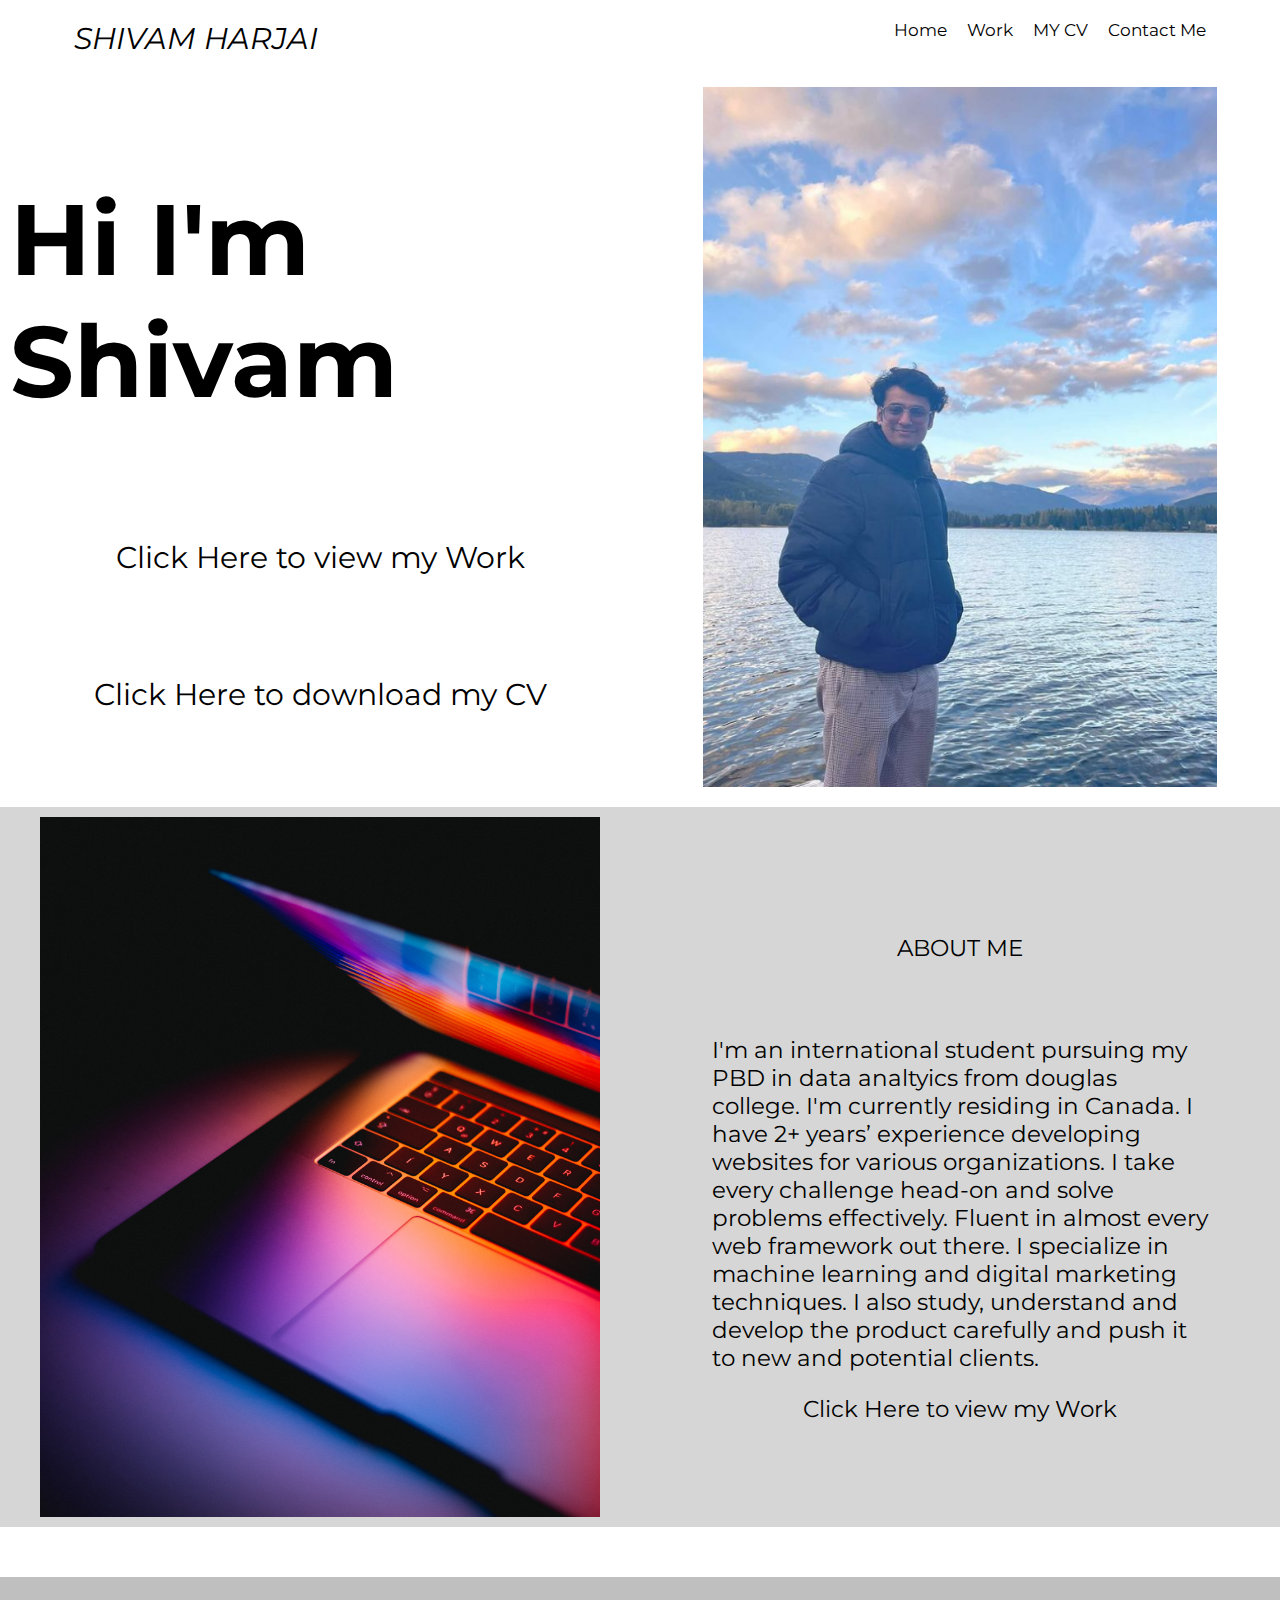
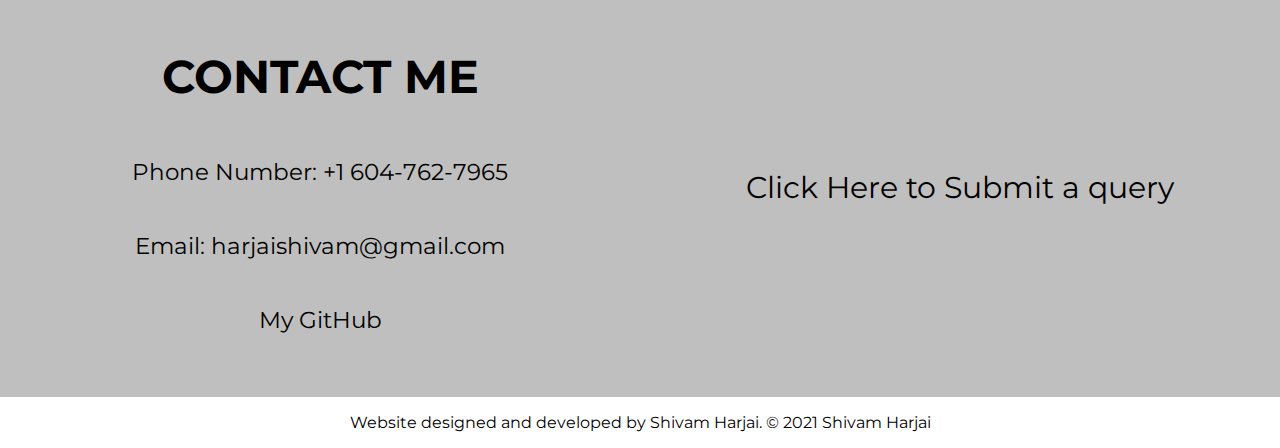
<file: index.html>
<html>
    <head>
        <meta charset="utf-8">
        <meta name="shivam" content="final project submission">

        <link rel="stylesheet" href="css/css_SHa51823.css">

        <script src="script/js_SHa51823.js"></script>

        <title>
            HOME PAGE
        </title>

        <link rel="shortcut icon" type="image/png" href="images/home.png"/>

    </head>

    <body>
        <nav>
            <ul>
                <li><a href="index.html">SHIVAM HARJAI</a></li>
                <li><a href="index.html">Home</a></li>
                <li><a href="page2_SHa51823.html">Work</a></li>
                <li><a href="page3_SHa51823.html">MY CV</a></li>
                <li><a href="page4_SHa51823.html">Contact Me</a></li>
            </ul>
        </nav>
        <article>
            <section id="sectionOne">
                <div id="greeting">
                    <h1>Hi I'm Shivam</h1>
                    <p><a href="page2_SHa51823.html" id="workLinks">Click Here to view my Work</a></p>
                    <p><a href="page3_SHa51823.html" id="workLinks">Click Here to download my CV</a></p>
                </div>
                <div id="displayPhoto">
                    <img src="images/mainPhoto.png" alt="Image not found" id="myImage">
                </div>
            </section>

            <section id="sectionTwo">
                <div id="laptopPhoto">
                    <img src="images/laptopPhoto.jpg" alt="Image not found" id="laptopPhotoImage">
                </div>
                <div id="introduction">
                    <p>ABOUT ME</p>
                    <br>
                    <p id="introductionContent">I'm an international student pursuing my PBD in data analtyics 
                        from douglas college. I'm currently residing in Canada. I have 2+
                        years’ experience developing websites for various organizations. 
                        I take every challenge head-on and solve problems effectively.
                        Fluent in almost every web framework out there. I specialize in
                        machine learning and digital marketing techniques. I also study,
                        understand and develop the product carefully and push it to new
                        and potential clients.</p>
                    <a href="page2_SHa51823.html" id="workLinks">Click Here to view my Work</a>
                
                </div>
            </section>

            <section id="sectionThree">
                <div id="contactMe">
                    <h1>CONTACT ME</h1>
                    <p>Phone Number: +1 604-762-7965</p>
                    <p>Email: harjaishivam@gmail.com</p>
                    <p><a href="https://github.com/harjaishivam/" id="workLinks" target="_blank">My GitHub</a></p>
                </div>
                <div id="formInfo">
                    <a href="page4_SHa51823.html" id="workLinks" class="formLink">Click Here to Submit a query</a>
                </div>
            </section>
        </article>

        <footer>
            <p>Website designed and developed by Shivam Harjai. &copy; 2021 Shivam Harjai</p>
        </footer>
    </body>
</html>
</file>
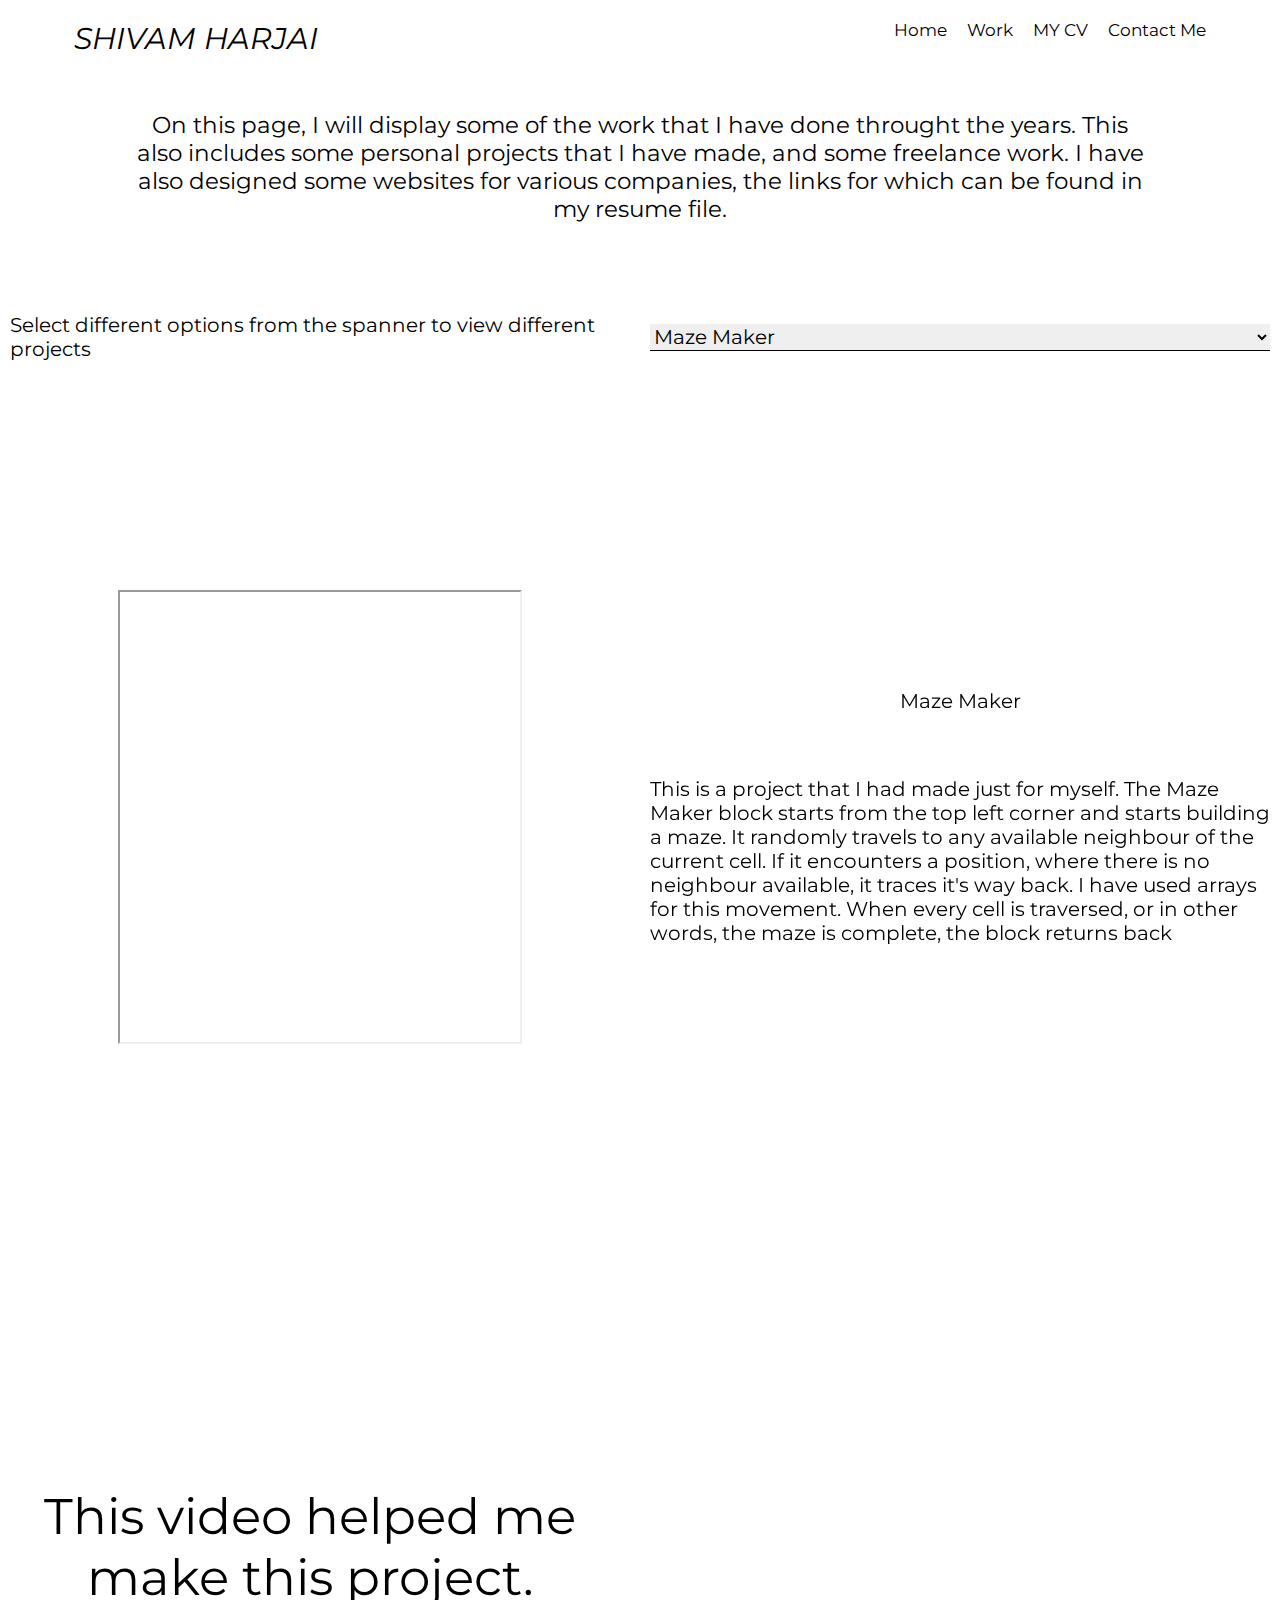
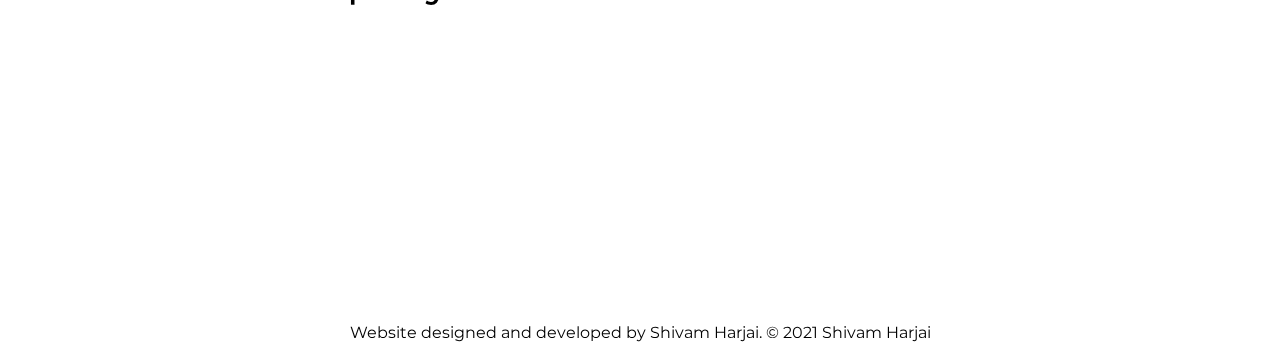
<file: page2_SHa51823.html>
<html>
    <head>
        <meta charset="utf-8">
        <meta name="shivam" content="final project submission">

        <link rel="stylesheet" href="css/css_SHa51823.css">

        <script src="script/js_SHa51823.js"></script>

        <title>
            WORK
        </title>

        <link rel="shortcut icon" type="image/png" href="images/work.png"/>

    </head>

    <body>
        <nav>
            <ul>
                <li><a href="index.html">SHIVAM HARJAI</a></li>
                <li><a href="index.html">Home</a></li>
                <li><a href="page2_SHa51823.html">Work</a></li>
                <li><a href="page3_SHa51823.html">MY CV</a></li>
                <li><a href="page4_SHa51823.html">Contact Me</a></li>
            </ul>
        </nav>
        <article>
            <section id="workHeading">
                <div id="workHeadingContent">
                    <p>On this page, I will display some of the work that I have done throught the years. 
                        This also includes some personal projects that I have made, and some freelance work.
                        I have also designed some websites for various companies, the links for which can
                        be found in my resume file.
                    </p>
                </div>
                
            </section>
            <section id="spannerSection">
                <div id="spannerHeading">
                    <p>Select different options from the spanner to view different projects</p>
                </div>
                <div id="spannerDisplay">
                    <select name="spanner" id="spanner" onchange="spannerClicked(this)">
                        <option value="https://editor.p5js.org/shivam/full/SybxpUIZ4" id="mazeMaker">Maze Maker</option>
                        <option value="https://editor.p5js.org/shivam/full/Bw41_v_kX" id="fractalTree">Fractal Tree</option>
                        <option value="https://editor.p5js.org/shivam/full/cVKLVxmFNK" id="mineCraft">Mine Craft</option>
                    </select>
                </div>
            </section>

            <section id="workSection">
                <div id="workContentHolder">
                    <iframe src="https://editor.p5js.org/shivam/full/SybxpUIZ4" class="iFrame" id="iFrame" value="HI!!!!"></iframe>
                </div>
                <div id="workTextHolder">
                    <p id="workTextHeading">Maze Maker</p>
                    <br>
                    <p id="workTextContent">This is a project that I had made just for myself.
                        The Maze Maker block starts from the top left corner and starts building a maze.
                    It randomly travels to any available neighbour of the current cell. If it encounters a position, 
                where there is no neighbour available, it traces it's way back. I have used arrays for this movement.
                When every cell is traversed, or in other words, the maze is complete, the block returns back </p>                
                </div>
            </section>

            <section id="videoSection">
                <div id="videoSectionHeading">
                    <p>This video helped me make this project.</p>
                </div>
                <div id="displayVideo">
                    <iframe src="https://www.youtube.com/embed/HyK_Q5rrcr4" title="YouTube video player" frameborder="0" allow="accelerometer; autoplay; clipboard-write; encrypted-media; gyroscope; picture-in-picture" id="youtubeVideo" allowfullscreen></iframe>
                </div>
            </section>

        </article>

        <footer>
            <p>Website designed and developed by Shivam Harjai. &copy; 2021 Shivam Harjai</p>
        </footer>

    </body>
</html>
</file>
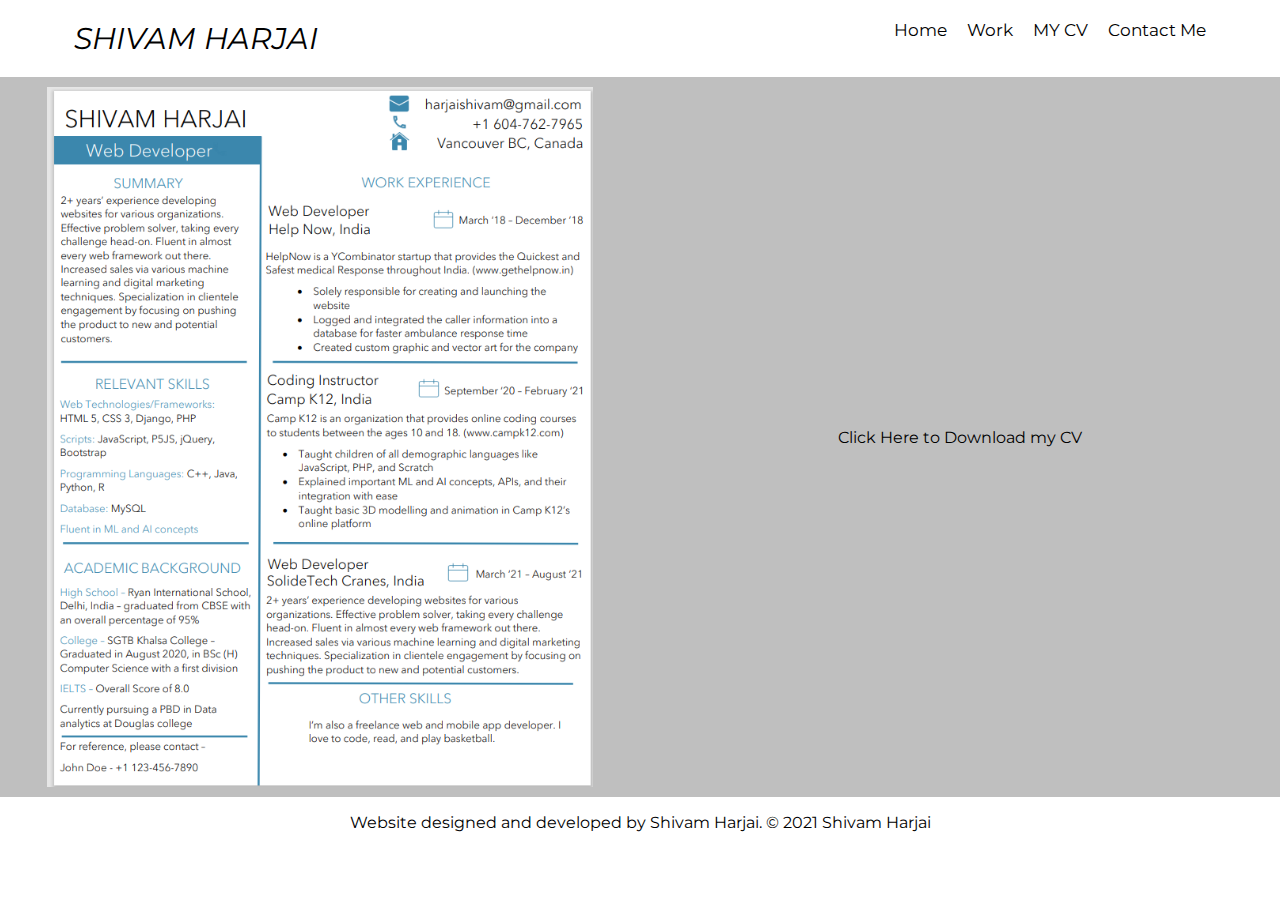
<file: page3_SHa51823.html>
<html>
    <head>
        <meta charset="utf-8">
        <meta name="shivam" content="final project submission">

        <link rel="stylesheet" href="css/css_SHa51823.css">

        <script src="script/js_SHa51823.js"></script>

        <title>
            MY CV
        </title>


        <link rel="shortcut icon" type="image/png" href="images/cv.png"/>

    </head>

    <body>
        <nav>
            <ul>
                <li><a href="index.html">SHIVAM HARJAI</a></li>
                <li><a href="index.html">Home</a></li>
                <li><a href="page2_SHa51823.html">Work</a></li>
                <li><a href="page3_SHa51823.html">MY CV</a></li>
                <li><a href="page4_SHa51823.html">Contact Me</a></li>
            </ul>
        </nav>
        <section id="sectionThreeContact">
            <div id="contactMe">
                <img src="images/resume_shivam.png" alt="" id="resume">
            </div>
            <div id="formInfo">
                <a href="docs/resume_shivam.pdf" id="workLinks" download="shivam_harjai_CV" target="_blank">Click Here to Download my CV</a>
            </div>
        </section>
        <footer>
            <p>Website designed and developed by Shivam Harjai. &copy; 2021 Shivam Harjai</p>
        </footer>
    </body>
</html>
</file>
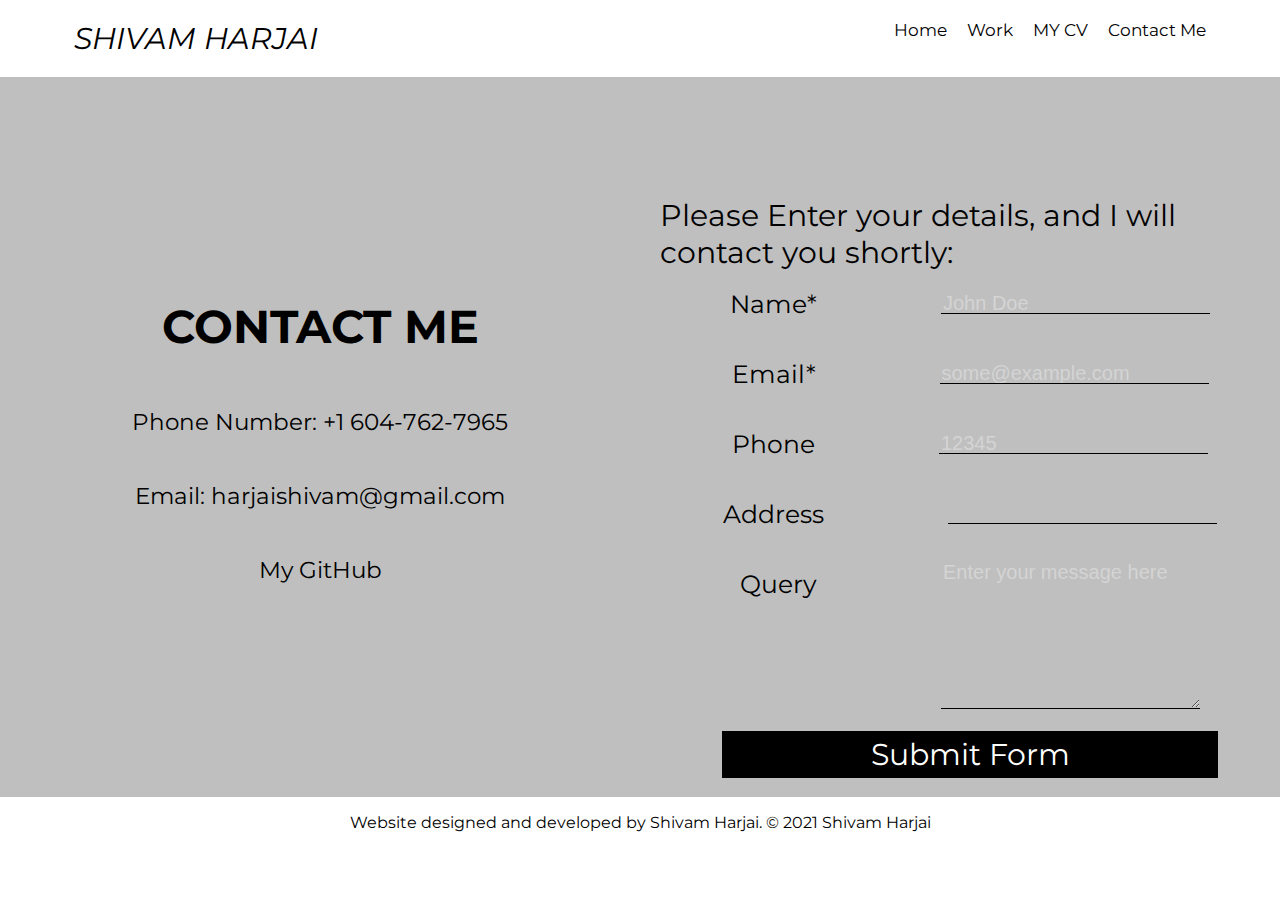
<file: page4_SHa51823.html>
<html>
    <head>
        <meta charset="utf-8">
        <meta name="shivam" content="final project submission">

        <link rel="stylesheet" href="css/css_SHa51823.css">

        <script src="script/js_SHa51823.js"></script>

        <title>
            CONTACT ME
        </title>

        <link rel="shortcut icon" type="image/png" href="images/contact.png"/>

    </head>

    <body>
        <nav>
            <ul>
                <li><a href="index.html">SHIVAM HARJAI</a></li>
                <li><a href="index.html">Home</a></li>
                <li><a href="page2_SHa51823.html">Work</a></li>
                <li><a href="page3_SHa51823.html">MY CV</a></li>
                <li><a href="page4_SHa51823.html">Contact Me</a></li>
            </ul>
        </nav>

        <section id="sectionThreeContact">
            <div id="contactMe">
                <h1>CONTACT ME</h1>
                <p>Phone Number: +1 604-762-7965</p>
                <p>Email: harjaishivam@gmail.com</p>
                <p><a href="https://github.com/harjaishivam/" id="workLinks" target="_blank">My GitHub</a></p>
            </div>
            <div id="formInfo">
                
                <form id="contactForm" onsubmit="return false">
                    <div>
                        <label for="formSubmitted" id="formSubmitted">Thank you for submitting! I'll be in touch shortly.</label>
                    </div>
                    <div>
                        <label for="formHeading" id="formHeading">Please Enter your details, and I will contact you shortly: </label>
                    </div>
                    <div>
                        <label for="nameLabel" id="nameLabel">Name*</label>
                        <input type="text" name="nameInput" id="nameInput" placeholder="John Doe" required>
                    </div>
                    <div>
                        
                        <label for="emailLabel" id="emailLabel">Email*</label>
                        <input type="email" name="emailInput" id="emailInput" placeholder="some@example.com" required>
                    </div>
                    <div>
                        
                        <label for="phoneLabel" id="phoneLabel">Phone</label>
                        <input type="number" name="phoneInput" id="phoneInput" placeholder="12345">
                    </div>

                    <div>
                        
                        <label for="addressLabel" id="addressLabel">Address</label>
                        <input type="text" name="addressInput" id="addressInput">
                    </div>

                    <div>
                        <label for="queryLabel" id="queryLabel">Query</label>
                        <textarea name="queryInput" id="queryInput" cols="20" rows="10" placeholder="Enter your message here"></textarea>
                    </div>

                    <div>
                        <input type="submit" value="Submit Form" width="100%" id="submitButton" onclick="processForm(this.form)">
                    </div>

                </form>
            </div>
        </section>

        <footer>
            <p>Website designed and developed by Shivam Harjai. &copy; 2021 Shivam Harjai</p>
        </footer>
    </body>
</html>
</file>
<file: css/css_SHa51823.css>
@import url('https://fonts.googleapis.com/css2?family=Montserrat:wght@200&display=swap');

body {
    margin: 0px;
    padding: 0px;
    font-family: 'Montserrat', sans-serif;
  }
  
  nav > ul{
    display: flex;
    font-size: 17px;
    list-style: none;
    margin: 0px;
    margin-top: 10px;
    padding: 0px;
    width: 100%;
  }
  nav > ul > li:last-child {
      margin-right: 5%;
  }
nav > ul > li:first-child {
    margin-right: auto;
    margin-left: 5%;
    font-size: 30px;
    font-style:oblique;
  }
  
nav > ul > li > a {
    display: block;
    color: black;
    text-decoration: none;
    padding: 10px;
}

#sectionOne, #sectionTwo, #sectionThree, #sectionThreeContact, #spannerSection, #workSection, #videoSection {
    margin-top: 10px;
    display: flex;
    align-items: center;
}

#sectionOne div, #sectionTwo div, #sectionThree div, #sectionThreeContact div, #spannerSection div, #workSection div, #videoSection div {
    height: 700px;
    width: 50%;
    padding: 10px;
}

#videoSectionHeading {
    text-align: center;
}

#spannerSection div {
    height: 200px;
}

#greeting, #introduction, #contactMe, #spannerHeading, #spannerDisplay, #workContentHolder, #workTextHolder, #videoSectionHeading {
    display: flex;
    align-items: center;
    justify-content: center;
    flex-direction: column;
    font-size: 50px;
}

#workTextHolder {
    font-size: 20px;
}

#spanner {
    font-size: 20px;
    width: 100%;
    border: none;
    border-bottom: 1px solid black;
    font-family: 'Montserrat', sans-serif;    
}

#spanner:focus {
    outline: none;
}

#workHeading {
    width: 100%;
    height: 100px;
    margin-top: 50px;
    display: flex;
    align-items: center;
    justify-content: center;
}

#workHeadingContent {
    width: 80%;
    font-size: 23px;
    text-align: center;
}

iframe {
    width: 400px;
    height: 450px;
}


#spannerHeading {
    font-size: 20px;
}

#greeting > p > a {
    font-size: 30px;
}

#workLinks {
    text-decoration: none;
    color: black;
}

#workLinks:hover {
    color: grey;
}

#displayPhoto, #laptopPhoto, #displayVideo {
    display: flex;
    justify-content: center;
}

#displayVideo {
    align-items: center;
}

#youtubeVideo {
    width: 700px;
    height: 400px;
}

#introduction, #contactMe {
    font-size: 23px;
}

#introductionContent {
    margin-left: 10%;
    margin-right: 10%;
}

#sectionTwo {
    background-color: #d6d6d6;
}

#sectionThree {
    margin-top: 50px;
    background-color: #bfbfbf;
}

#sectionThreeContact {
    background-color: #bfbfbf;
}

#sectionThree div {
    height: 400px;
}

#formInfo {
    display: flex;
    justify-content: center;
    align-items: center;
}

.formLink {
    text-align: center;
    font-size: 30px;
    width: 100%;
}

#contactForm {
    padding-top: 100px;
    display: flex;
    flex-direction: column;
    height: 700px;
}

#contactForm > div {
    display: flex;
    justify-content: center;
    align-items: center;
    height: 50px;
    width: 100%;
}

#formHeading {
    font-size: 30px;
}

#contactForm > div > #emailLabel, #nameLabel, #phoneLabel, #addressLabel, #queryLabel {
    font-size: 25px;
}

#contactForm > div > #emailInput, #nameInput, #phoneInput, #addressInput, #queryInput {
    height: 20px;
    font-size: 20px;
    color: white;
    border: none;
    border-bottom: 1px solid black;
    margin-left: 20%;
    font-family: sans-serif;
    background-color: #bfbfbf;
}

#contactForm > div > #emailInput:focus, #nameInput:focus, #phoneInput:focus, #addressInput:focus, #queryInput:focus {
    outline: none;
}

#queryInput {
    margin-top: 100px;
    height: 150px;
}

::placeholder {
    color: #d4d4d4;
}

#submitButton {
    margin-top: 200px;
    font-size: 30px;
    width: 80%;
    border: none;
    background-color: black;
    color: white;
    line-height: 1.5em;
    font-family: 'Montserrat', sans-serif;
    transition: 1s;

}

#submitButton:hover {
    background-color: white;
    color: black;
    transition: 2s;

}

#resume {
    height: 100%;
}

#formSubmitted {
    color: green;
    display: none;
}

footer  {
    text-align: center;
}

@media only screen and (max-width: 1000px) {
    #sectionOne, #sectionTwo, #sectionThree, #sectionThreeContact, #workSection, #videoSection {
        flex-direction: column;
        text-align: center;
    }

    #sectionOne div, #sectionTwo div {
        height: 100%;
    }

    #myImage, #laptopPhotoImage {
        width: 120%;
        height: 80vw;
    }

    #introductionContent {
        margin-left: 0;
        margin-right: 0;
        width: 150%;
    }

    footer {
        margin-top: 10px;
    }


}
</file>
